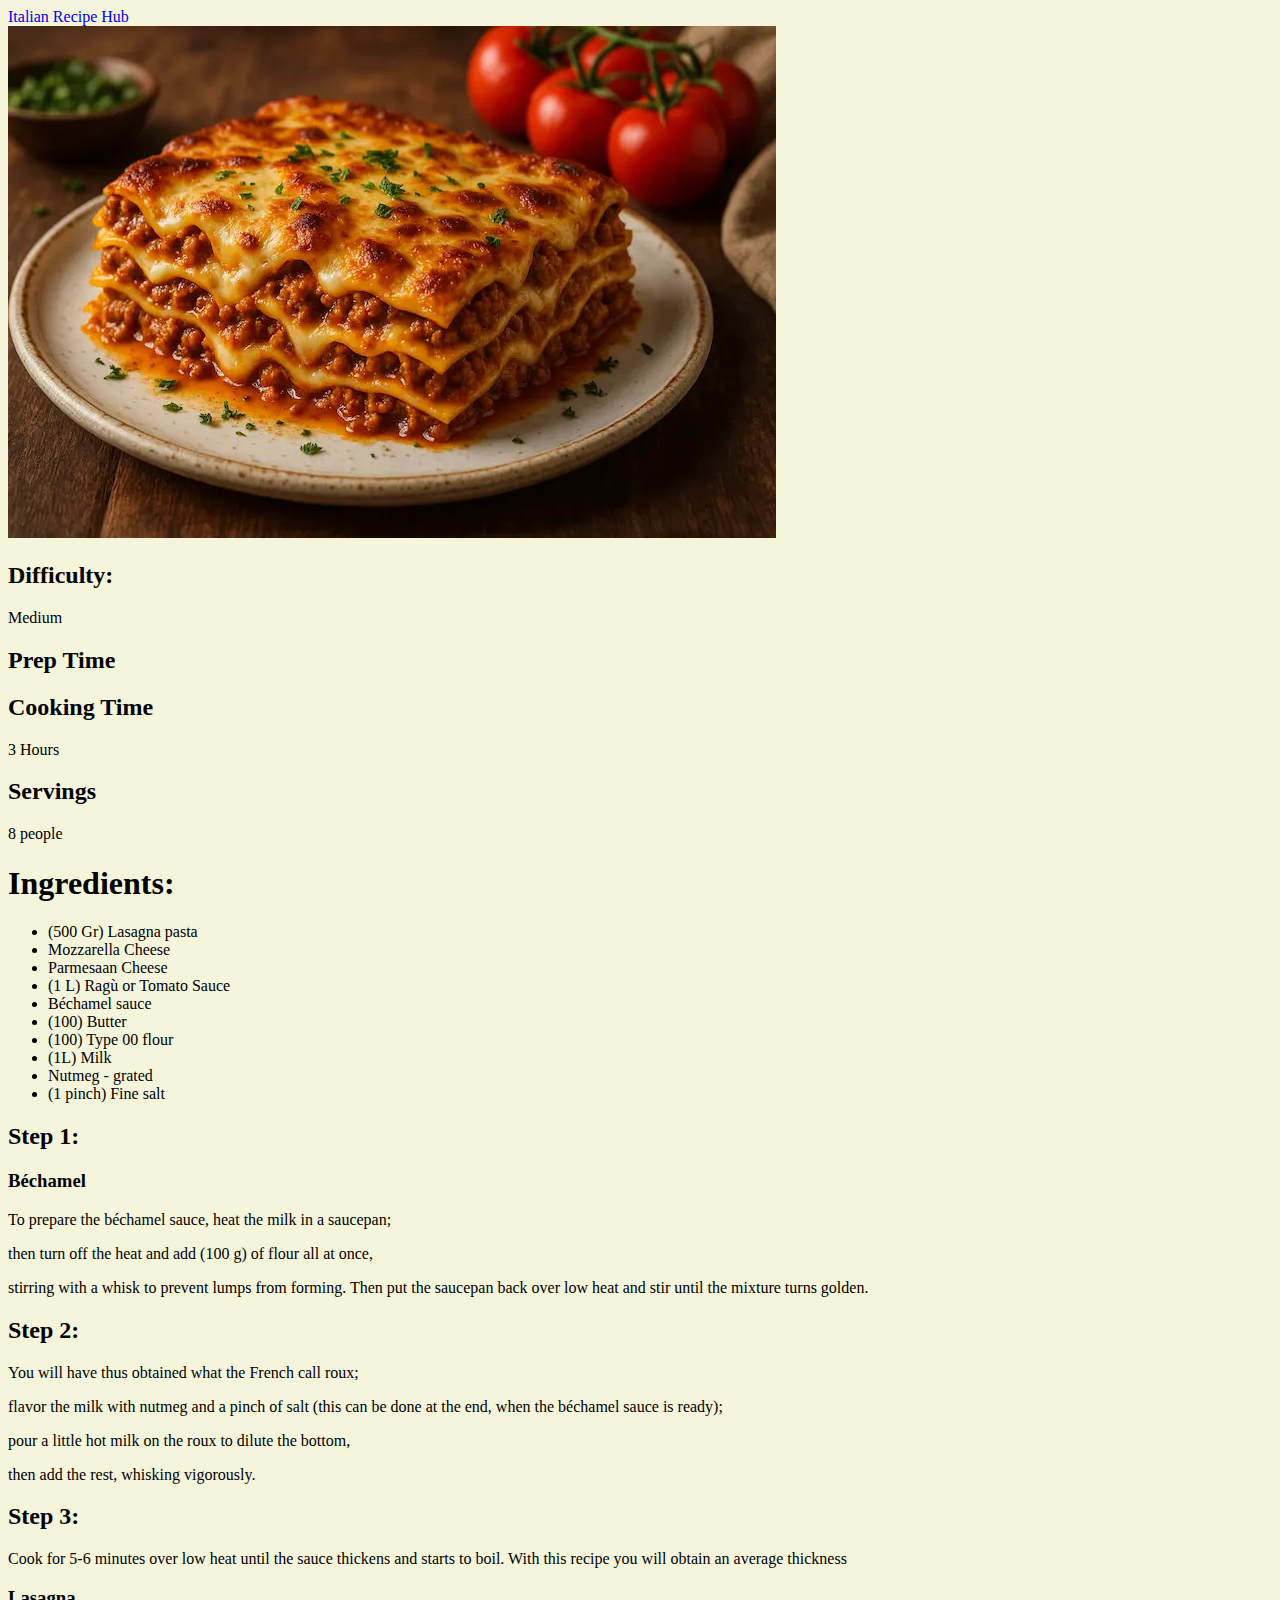
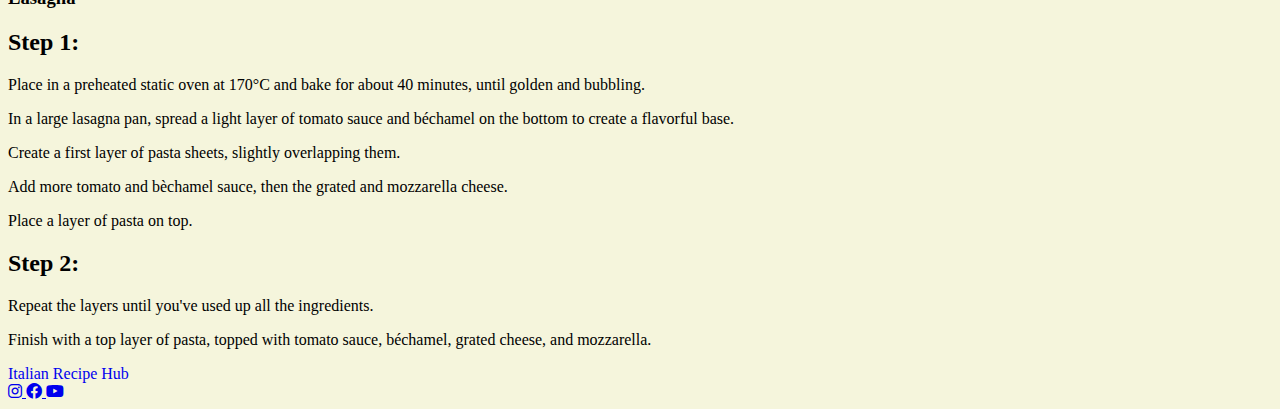
<file: lasagna.html>
<!DOCTYPE html>
<html lang="en">

<head>
    <meta charset="UTF-8">
    <meta name="viewport" content="width=device-width, initial-scale=1.0">
    <title>Italian Recipe Hub</title>
    <link rel="stylesheet" href="style.css">
    <!--            LIBRARY FOR SOCIAL ICONS           -->
    <link rel="stylesheet" href="https://cdnjs.cloudflare.com/ajax/libs/font-awesome/6.0.0-beta3/css/all.min.css">
    <!--            LIBRARY FOR ROBOTO FONT FAMILY       -->
    <link rel="stylesheet"
        href="https://fonts.googleapis.com/css2?family=Roboto:ital,wght@0,100..900;1,100..900&display=swap">
</head>

<body>
    <div class="header">
        <a class="site-title" href="index.html" style="text-decoration: none;">Italian Recipe Hub</a>
    </div>
    <div class="hero-img">
        <img class="recipe-img" src="images/lasagna.webp" alt="Lasagna">
        <section class="description">
            <h2>Difficulty:</h2>
            <p>Medium</p>
            <h2>Prep Time</h2>
            <p></p>
            <h2>Cooking Time</h2>
            <p>3 Hours</p>
            <h2>Servings</h2>
            <p>8 people</p>
        </section>
    </div>
    <div class="container">
        <section class="ingredients">
            <h1>Ingredients:</h1>
            <ul>
                <li class="irh-ingredients">(500 Gr) Lasagna pasta</li>
                <li class="irh-ingredients">Mozzarella Cheese</li>
                <li class="irh-ingredients">Parmesaan Cheese</li>
                <li class="irh-ingredients">(1 L) Ragù or Tomato Sauce</li>
                <li class="irh-ingredients">Béchamel sauce</li>
                <li class="irh-ingredients">(100) Butter</li>
                <li class="irh-ingredients">(100) Type 00 flour</li>
                <li class="irh-ingredients">(1L) Milk</li>
                <li class="irh-ingredients">Nutmeg - grated</li>
                <li class="irh-ingredients">(1 pinch) Fine salt</li>
            </ul>
        </section>
        <section class="preparation">
            <h2>Step 1:</h2>
            <h3>Béchamel</h3>
            <p>To prepare the béchamel sauce, heat the milk in a saucepan;</p>
            <p>then turn off the heat and add (100 g) of flour all at once,</p>
            <p>stirring with a whisk to prevent lumps from forming. Then put the saucepan back over low heat and stir
                until the mixture turns golden.</p>
            <h2>Step 2:</h2>
            <p>You will have thus obtained what the French call roux;</p>
            <p>flavor the milk with nutmeg and a pinch of salt (this can be done at the end, when the béchamel sauce is
                ready);</p>
            <p>pour a little hot milk on the roux to dilute the bottom,</p>
            <p>then add the rest, whisking vigorously.</p>
            <h2>Step 3:</h2>
            <p>Cook for 5-6 minutes over low heat until the sauce thickens and starts to boil. With this recipe you will
                obtain an average thickness</p>
            <h3>Lasagna</h3>
            <h2>Step 1:</h2>
            <p>Place in a preheated static oven at 170°C and bake for about 40 minutes, until golden and bubbling.</p>
            <p>In a large lasagna pan, spread a light layer of tomato sauce and béchamel on the bottom to create a
                flavorful base. </p>
            <p>Create a first layer of pasta sheets, slightly overlapping them.</p>
            <p>Add more tomato and bèchamel sauce, then the grated and mozzarella cheese.</p>
            <p>Place a layer of pasta on top.</p>
            <h2>Step 2:</h2>
            <p>Repeat the layers until you've used up all the ingredients.</p>
            <p>Finish with a top layer of pasta, topped with tomato sauce, béchamel, grated cheese, and mozzarella.</p>
        </section>
    </div>
    <div class="footer">
        <a class="site-title" href="index.html" style="text-decoration: none;">Italian Recipe Hub</a>
        <div class="social-icons">
            <a href="https://www.instagram.com/" target="_blank" class="icon instagram" aria-label="Instagram">
                <i class="fab fa-instagram"></i>
            </a>
            <a href="https://www.facebook.com/" target="_blank" class="icon facebook" aria-label="Facebook">
                <i class="fab fa-facebook"></i>
            </a>
            <a href="https://www.youtube.com/" target="_blank" class="icon youtube" aria-label="YouTube">
                <i class="fab fa-youtube"></i>
            </a>
        </div>
    </div>
</body>

</html>
</file>
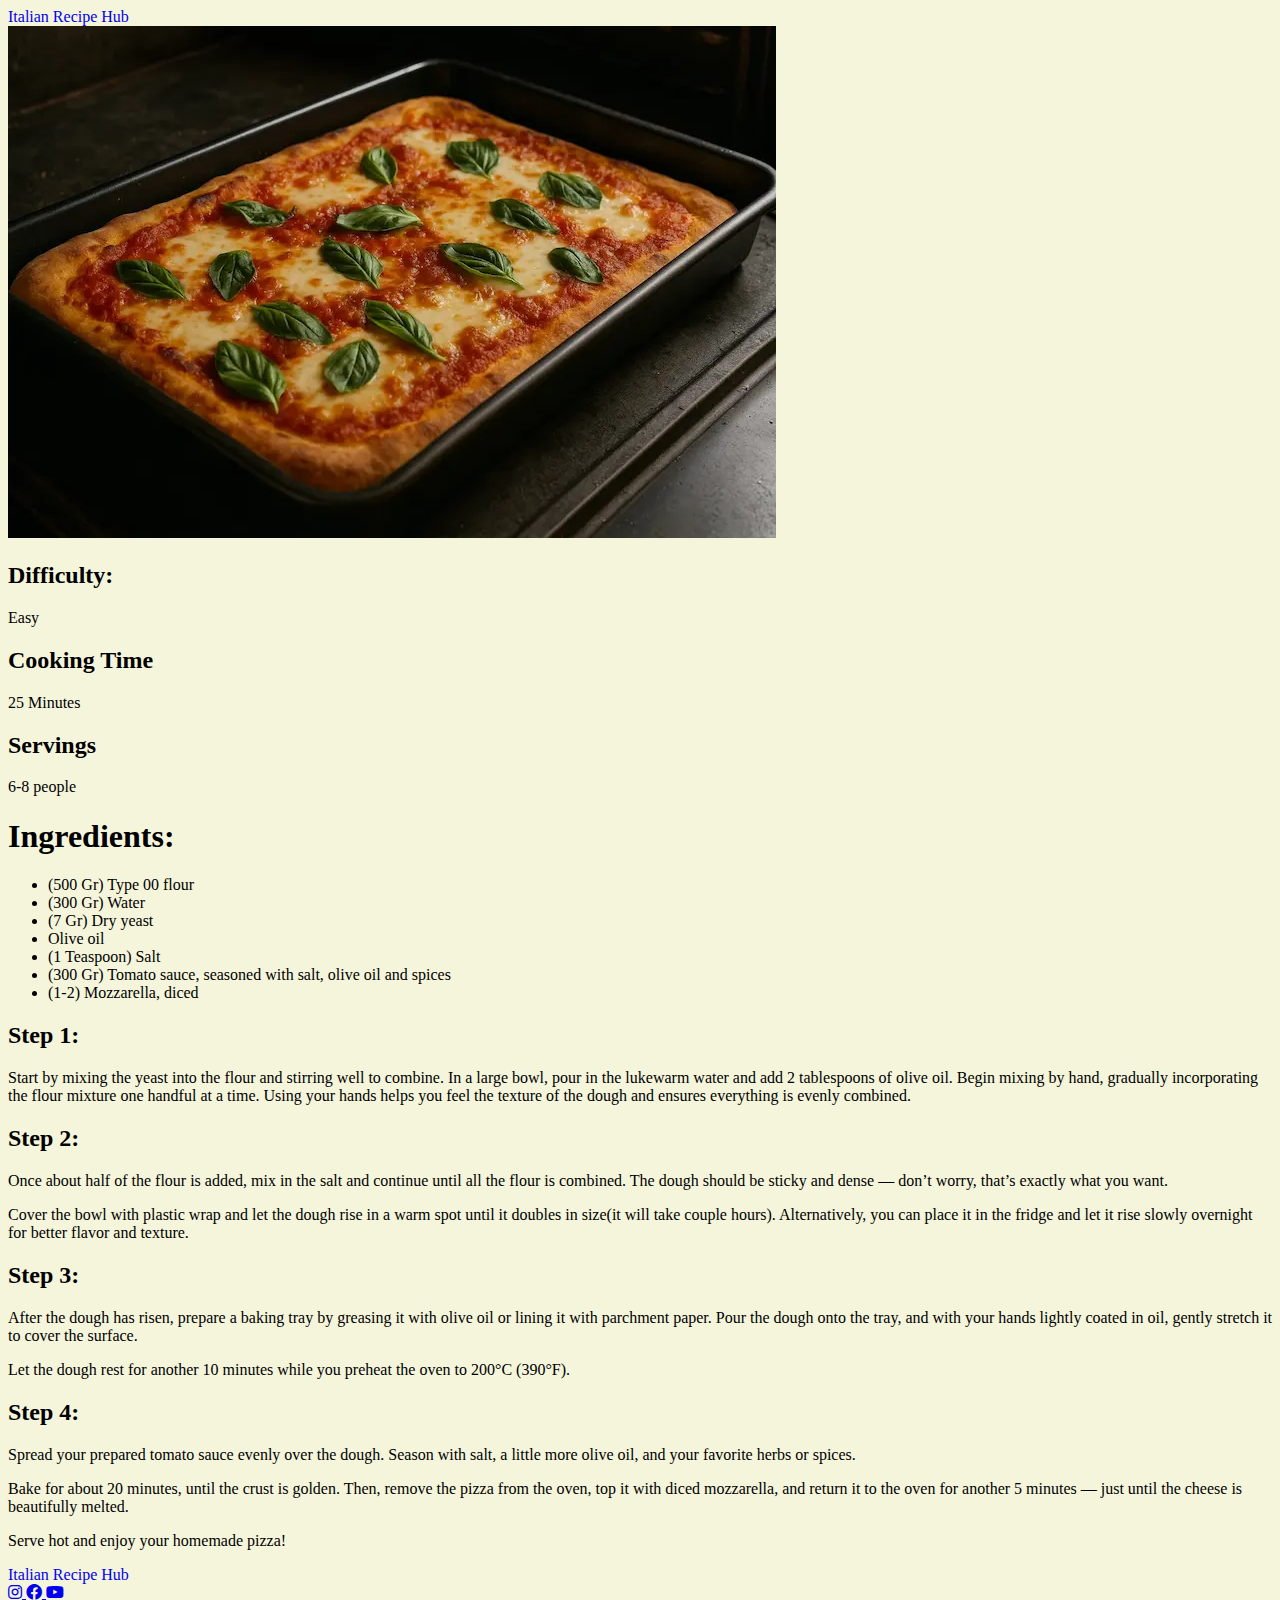
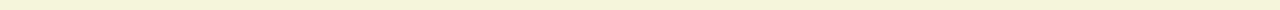
<file: pizza.html>
<!DOCTYPE html>
<html lang="en">

<head>
    <meta charset="UTF-8">
    <meta name="viewport" content="width=device-width, initial-scale=1.0">
    <title>Italian Recipe Hub</title>
    <link rel="stylesheet" href="style.css">
    <!--            LIBRARY FOR SOCIAL ICONS           -->
    <link rel="stylesheet" href="https://cdnjs.cloudflare.com/ajax/libs/font-awesome/6.0.0-beta3/css/all.min.css">
    <!--            LIBRARY FOR ROBOTO FONT FAMILY       -->
    <link rel="stylesheet"
        href="https://fonts.googleapis.com/css2?family=Roboto:ital,wght@0,100..900;1,100..900&display=swap">
</head>

<body>
    <div class="header">
        <a class="site-title" href="index.html" style="text-decoration: none;">Italian Recipe Hub</a>
    </div>
    <div class="hero-img">
        <img class="recipe-img" src="images/pizza.webp" alt="Pizza">
        <section class="description">
            <h2>Difficulty:</h2>
            <p>Easy</p>
            <h2>Cooking Time</h2>
            <p>25 Minutes</p>
            <h2>Servings</h2>
            <p>6-8 people</p>
        </section>
    </div>
    <div class="container">
        <section class="ingredients">
            <h1>Ingredients:</h1>
            <ul>
                <li class="irh-ingredients">
                    (500 Gr) Type 00 flour
                </li>
                <li class="irh-ingredients">
                    (300 Gr) Water
                </li>
                <li class="irh-ingredients">
                    (7 Gr) Dry yeast
                </li>
                <li class="irh-ingredients">
                    Olive oil
                </li>
                <li class="irh-ingredients">
                    (1 Teaspoon) Salt
                </li>
                <li class="irh-ingredients">
                    (300 Gr) Tomato sauce, seasoned with salt, olive oil and spices
                </li>
                <li class="irh-ingredients">
                    (1-2) Mozzarella, diced
                </li>
            </ul>
        </section>
        <section class="preparation">
            <h2>Step 1:</h2>
            <p>Start by mixing the yeast into the flour and stirring well to combine. In a large bowl, pour in the
                lukewarm water and add 2 tablespoons of olive oil. Begin mixing by hand, gradually incorporating the
                flour mixture one handful at a time. Using your hands helps you feel the texture of the dough and
                ensures everything is evenly combined.</p>
            <h2>Step 2:</h2>
            <p>Once about half of the flour is added, mix in the salt and continue until all the flour is combined. The
                dough should be sticky and dense — don’t worry, that’s exactly what you want.</p>
            <p>Cover the bowl with plastic wrap and let the dough rise in a warm spot until it doubles in size(it will
                take couple hours). Alternatively, you can place it in the fridge and let it rise slowly overnight for
                better flavor and texture.</p>
            <h2>Step 3:</h2>
            <p>After the dough has risen, prepare a baking tray by greasing it with olive oil or lining it with
                parchment paper. Pour the dough onto the tray, and with your hands lightly coated in oil, gently stretch
                it to cover the surface.</p>
            <p>Let the dough rest for another 10 minutes while you preheat the oven to 200°C (390°F).</p>
            <h2>Step 4:</h2>
            <p>Spread your prepared tomato sauce evenly over the dough. Season with salt, a little more olive oil, and
                your favorite herbs or spices.</p>
            <p>Bake for about 20 minutes, until the crust is golden. Then, remove the pizza from the oven, top it with
                diced mozzarella, and return it to the oven for another 5 minutes — just until the cheese is beautifully
                melted.</p>
            <p>Serve hot and enjoy your homemade pizza!</p>
        </section>
    </div>
    <div class="footer">
        <a class="site-title" href="index.html" style="text-decoration: none;">Italian Recipe Hub</a>
        <div class="social-icons">
            <a href="https://www.instagram.com/" target="_blank" class="icon instagram" aria-label="Instagram">
                <i class="fab fa-instagram"></i>
            </a>
            <a href="https://www.facebook.com/" target="_blank" class="icon facebook" aria-label="Facebook">
                <i class="fab fa-facebook"></i>
            </a>
            <a href="https://www.youtube.com/" target="_blank" class="icon youtube" aria-label="YouTube">
                <i class="fab fa-youtube"></i>
            </a>
        </div>
    </div>
</body>

</html>
</file>
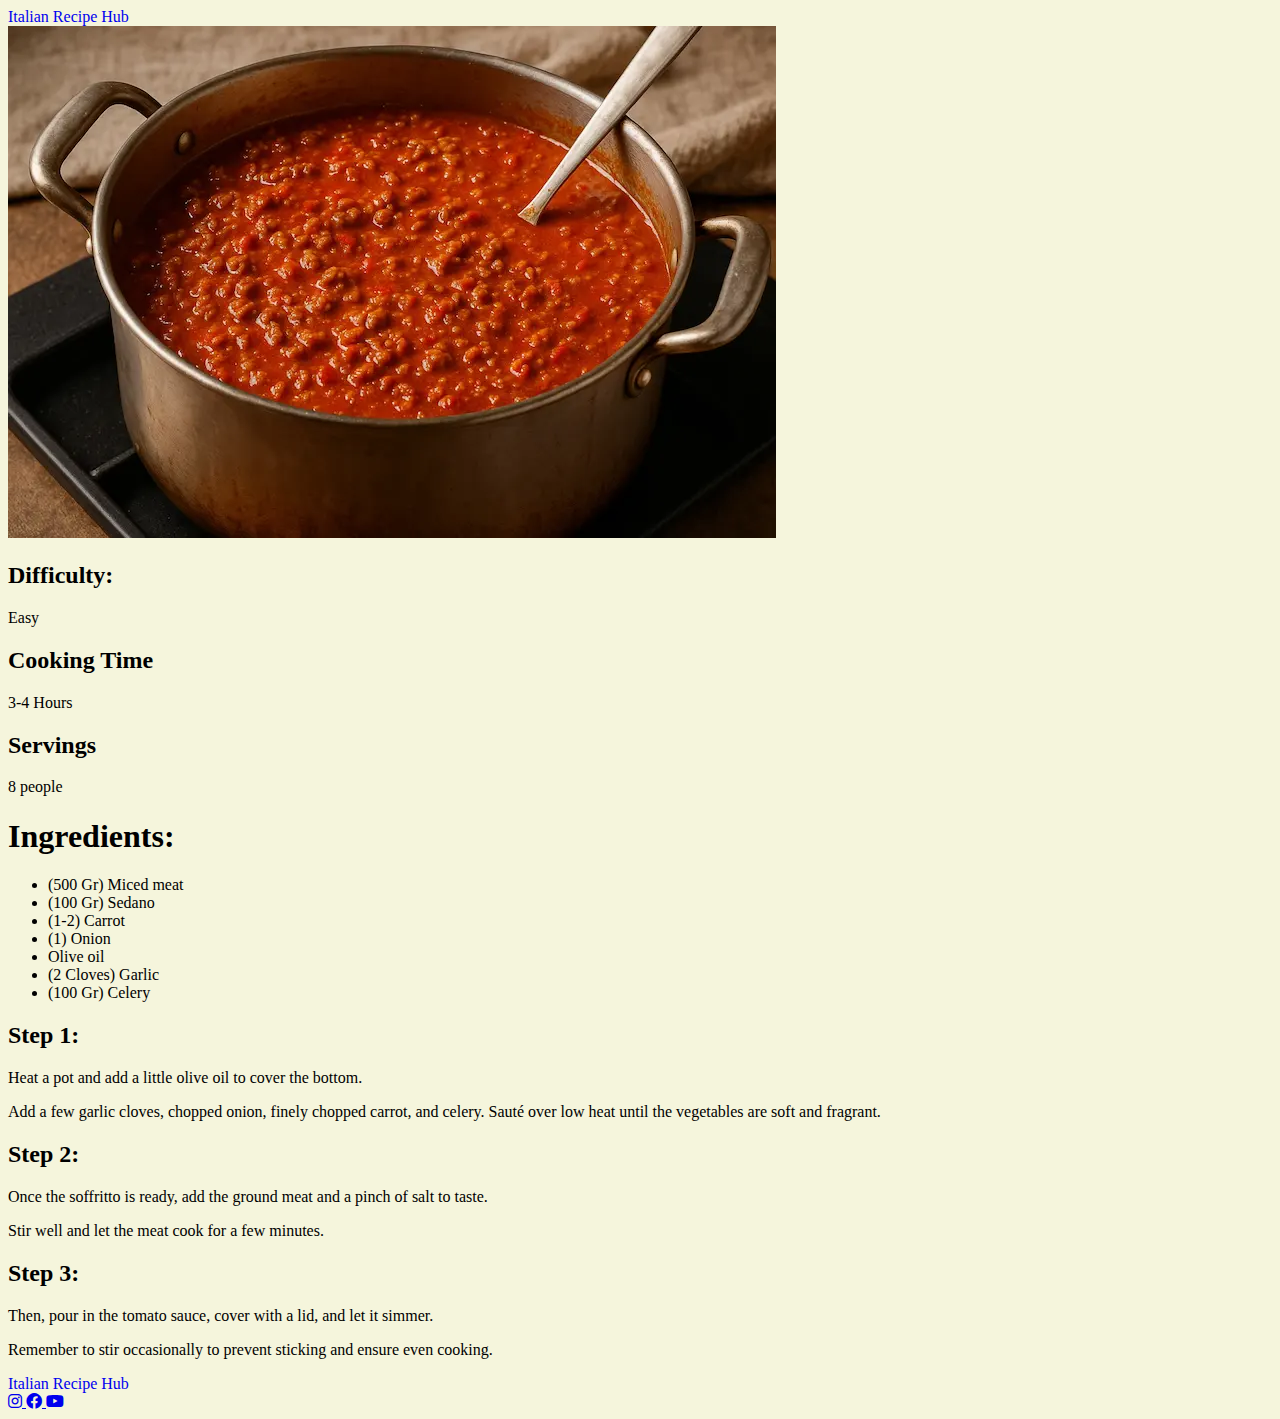
<file: ragu.html>
<!DOCTYPE html>
<html lang="en">

<head>
    <meta charset="UTF-8">
    <meta name="viewport" content="width=device-width, initial-scale=1.0">
    <title>Italian Recipe Hub</title>
    <link rel="stylesheet" href="style.css">
    <!--            LIBRARY FOR SOCIAL ICONS           -->
    <link rel="stylesheet" href="https://cdnjs.cloudflare.com/ajax/libs/font-awesome/6.0.0-beta3/css/all.min.css">
    <!--            LIBRARY FOR ROBOTO FONT FAMILY       -->
    <link rel="stylesheet"
        href="https://fonts.googleapis.com/css2?family=Roboto:ital,wght@0,100..900;1,100..900&display=swap">
</head>

<body>
    <div class="header">
        <a class="site-title" href="index.html" style="text-decoration: none;">Italian Recipe Hub</a>
    </div>
    <div class="hero-img">
        <img class="recipe-img" src="images/ragu.webp" alt="Ragù">
        <section class="description">
            <h2>Difficulty:</h2>
            <p>Easy</p>
            <h2>Cooking Time</h2>
            <p>3-4 Hours</p>
            <h2>Servings</h2>
            <p>8 people</p>
        </section>
    </div>
    <div class="container">
        <section class="ingredients">
            <h1>Ingredients:</h1>
            <ul>
                <li class="irh-ingredients">(500 Gr) Miced meat</li>
                <li class="irh-ingredients">(100 Gr) Sedano</li>
                <li class="irh-ingredients">(1-2) Carrot</li>
                <li class="irh-ingredients">(1) Onion</li>
                <li class="irh-ingredients">Olive oil</li>
                <li class="irh-ingredients">(2 Cloves) Garlic</li>
                <li class="irh-ingredients">(100 Gr) Celery</li>
            </ul>
        </section>
        <section class="preparation">
            <h2>Step 1:</h2>
            <p>Heat a pot and add a little olive oil to cover the bottom.</p>
            <p>Add a few garlic cloves, chopped onion, finely chopped carrot, and celery. Sauté over low heat until the
                vegetables are soft and fragrant.</p>
            <h2>Step 2:</h2>
            <p>Once the soffritto is ready, add the ground meat and a pinch of salt to taste.</p>
            <p>Stir well and let the meat cook for a few minutes.</p>
            <h2>Step 3:</h2>
            <p>Then, pour in the tomato sauce, cover with a lid, and let it simmer.</p>
            <p>Remember to stir occasionally to prevent sticking and ensure even cooking.</p>
        </section>
    </div>
    <div class="footer">
        <a class="site-title" href="index.html" style="text-decoration: none;">Italian Recipe Hub</a>
        <div class="social-icons">
            <a href="https://www.instagram.com/" target="_blank" class="icon instagram" aria-label="Instagram">
                <i class="fab fa-instagram"></i>
            </a>
            <a href="https://www.facebook.com/" target="_blank" class="icon facebook" aria-label="Facebook">
                <i class="fab fa-facebook"></i>
            </a>
            <a href="https://www.youtube.com/" target="_blank" class="icon youtube" aria-label="YouTube">
                <i class="fab fa-youtube"></i>
            </a>
        </div>
    </div>
</body>

</html>
</file>
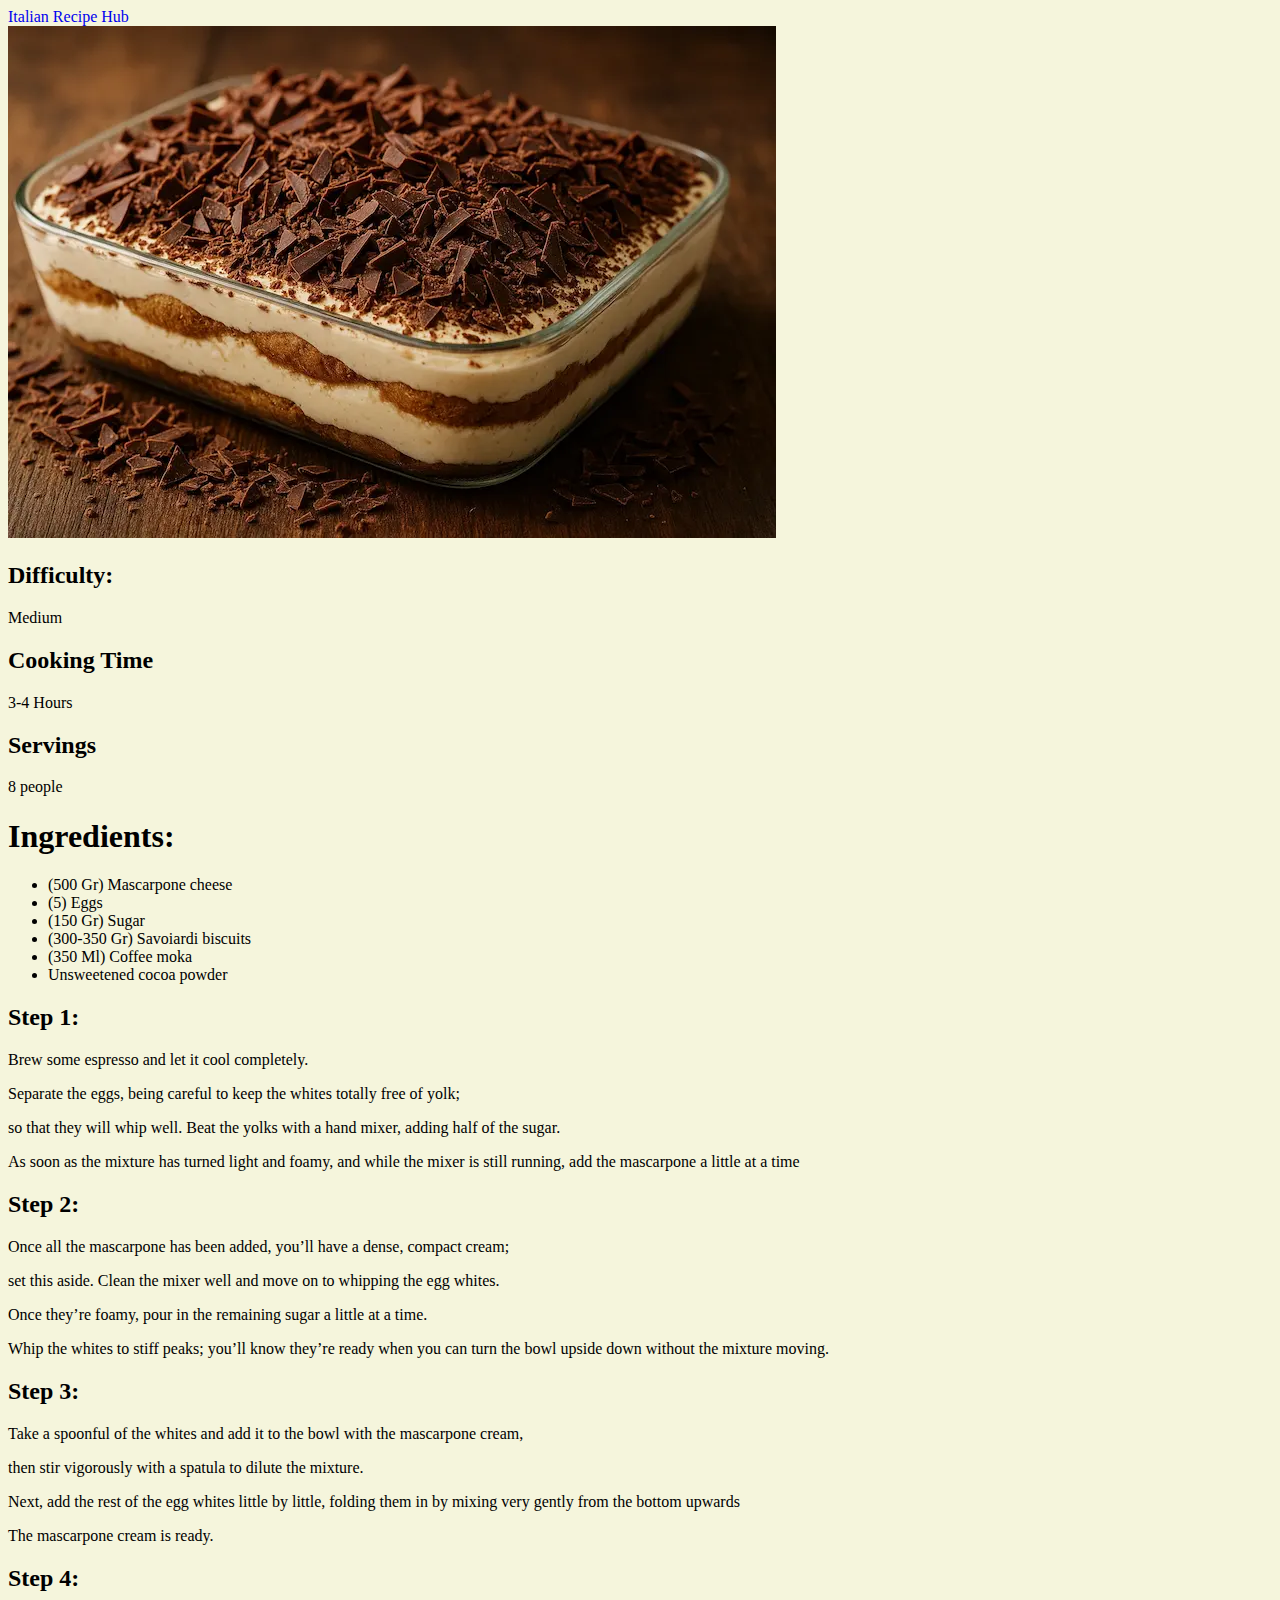
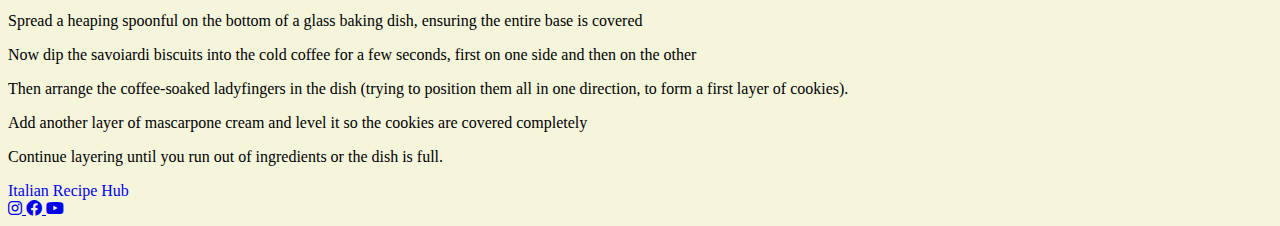
<file: tiramisu.html>
<!DOCTYPE html>
<html lang="en">

<head>
    <meta charset="UTF-8">
    <meta name="viewport" content="width=device-width, initial-scale=1.0">
    <title>Italian Recipe Hub</title>
    <link rel="stylesheet" href="style.css">
    <!--            LIBRARY FOR SOCIAL ICONS           -->
    <link rel="stylesheet" href="https://cdnjs.cloudflare.com/ajax/libs/font-awesome/6.0.0-beta3/css/all.min.css">
    <!--            LIBRARY FOR ROBOTO FONT FAMILY       -->
    <link rel="stylesheet"
        href="https://fonts.googleapis.com/css2?family=Roboto:ital,wght@0,100..900;1,100..900&display=swap">
</head>

<body>
    <div class="header">
        <a class="site-title" href="index.html" style="text-decoration: none;">Italian Recipe Hub</a>
    </div>
    <div class="hero-img">
        <img class="recipe-img" src="images/tiramisu.webp" alt="Tiramisù">
        <section class="description">
            <h2>Difficulty:</h2>
            <p>Medium</p>
            <h2>Cooking Time</h2>
            <p>3-4 Hours</p>
            <h2>Servings</h2>
            <p>8 people</p>
        </section>
    </div>
    <div class="container">
        <section class="ingredients">
            <h1>Ingredients:</h1>
            <ul>
                <li class="irh-ingredients">(500 Gr) Mascarpone cheese</li>
                <li class="irh-ingredients">(5) Eggs</li>
                <li class="irh-ingredients">(150 Gr) Sugar</li>
                <li class="irh-ingredients">(300-350 Gr) Savoiardi biscuits</li>
                <li class="irh-ingredients">(350 Ml) Coffee moka</li>
                <li class="irh-ingredients">Unsweetened cocoa powder</li>
            </ul>
        </section>
        <section class="preparation">
            <h2>Step 1:</h2>
            <p>Brew some espresso and let it cool completely.</p>
            <p>Separate the eggs, being careful to keep the whites totally free of yolk;</p>
            <p>so that they will whip well. Beat the yolks with a hand mixer, adding half of the sugar.</p>
            <p>As soon as the mixture has turned light and foamy, and while the mixer is still running, add the
                mascarpone a little at a time</p>
            <h2>Step 2:</h2>
            <p>Once all the mascarpone has been added, you’ll have a dense, compact cream;</p>
            <p>set this aside. Clean the mixer well and move on to whipping the egg whites.</p>
            <p>Once they’re foamy, pour in the remaining sugar a little at a time.</p>
            <p>Whip the whites to stiff peaks; you’ll know they’re ready when you can turn the bowl upside down without
                the mixture moving.</p>
            <h2>Step 3:</h2>
            <p>Take a spoonful of the whites and add it to the bowl with the mascarpone cream,</p>
            <p>then stir vigorously with a spatula to dilute the mixture.</p>
            <p>Next, add the rest of the egg whites little by little, folding them in by mixing very gently from the
                bottom upwards</p>
            <p>The mascarpone cream is ready.</p>
            <h2>Step 4:</h2>
            <p>Spread a heaping spoonful on the bottom of a glass baking dish, ensuring the entire base is covered</p>
            <p>Now dip the savoiardi biscuits into the cold coffee for a few seconds, first on one side and then on the
                other</p>
            <p>Then arrange the coffee-soaked ladyfingers in the dish (trying to position them all in one direction, to
                form a first layer of cookies).</p>
            <p>Add another layer of mascarpone cream and level it so the cookies are covered completely</p>
            <p>Continue layering until you run out of ingredients or the dish is full.</p>
        </section>
    </div>
    <div class="footer">
        <a class="site-title" href="index.html" style="text-decoration: none;">Italian Recipe Hub</a>
        <div class="social-icons">
            <a href="https://www.instagram.com/" target="_blank" class="icon instagram" aria-label="Instagram">
                <i class="fab fa-instagram"></i>
            </a>
            <a href="https://www.facebook.com/" target="_blank" class="icon facebook" aria-label="Facebook">
                <i class="fab fa-facebook"></i>
            </a>
            <a href="https://www.youtube.com/" target="_blank" class="icon youtube" aria-label="YouTube">
                <i class="fab fa-youtube"></i>
            </a>
        </div>
    </div>
</body>

</html>
</file>
<file: style.css>
body {
    background-color: beige;
}
</file>
